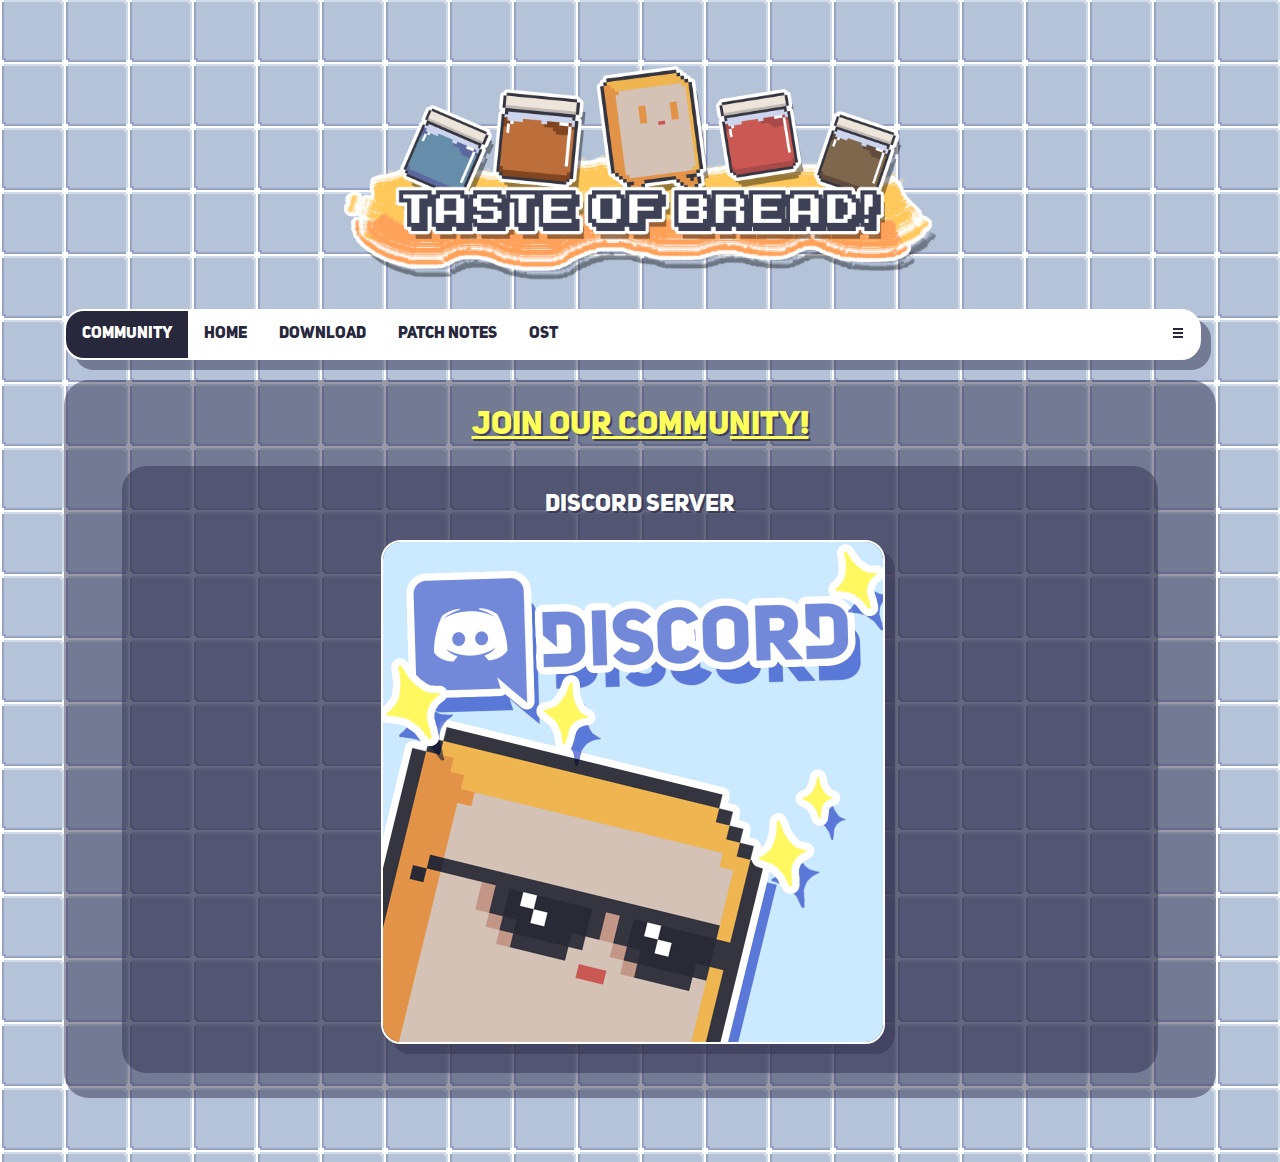
<file: community.html>
<!DOCTYPE html>

<html lang="en-us">

    <head>
        <title>Taste of Bread Community</title>
        <link rel="icon" type="image/x-icon" href="https://github.com/Menherott/image/blob/main/ToB%20Icon.png?raw=true">
        <link rel="stylesheet" href="style.css">
        <meta name="author" content="Menhero">
        <meta name="description" content="Join our community!">
        <meta name="keywords" content="Taste of Bread, ToB, What Taste Bread, WTB, Menhero, Menhero Dev, Game, Platformer, Platformer Game, Pixel Game, 2D Game, Community, Game Community">
        <meta name="viewport" content="width=device-width, initial-scale=1.0">
        <meta name="charset" content="UTF-8">
        <meta property="og:image" content="https://github.com/Menherott/image/blob/main/ToB%20Icon.png?raw=true">
        <meta property="og:description" content="Join our community!">
    </head>

    <body>
        <div style="text-align: center;">
            <img draggable="false" src="Images/ToB Title.png" width="100%" style="max-width: 600px;">
        </div>
        
        <div class="nav" id="nav">
            <a class="active">Community</a>
            <a href="index.html">Home</a>
            <a href="download.html">Download</a>
            <a href="patch_notes.html">Patch Notes</a>
            <a href="ost.html">OST</a>

            <a class="icon" onclick="navExpand()">
                <img draggable="false" src="Images/Nav Icon.png" height="10px">
            </a>
        </div>

        <script>
            function navExpand(){
                var x = document.getElementById("nav");
                
                if (x.className == "nav"){
                    x.className += " responsive";
                } else{
                    x.className = "nav";
                }
            }
        </script>
            
        <div class="topic-div">
            <h1 class="topic-header">Join our community!</h1>

            <div class="topic-subdiv">
                <a class="topic-header2-link" href="https://discord.gg/pCNeF8zz93" target="_blank">Discord Server</a>

                <div class="topic-image-container">
                    <img class="topic-image" src="Images/ToB Discord Server.png">
                </div>
            </div>
        </div>
    </body>
</html>
</file>
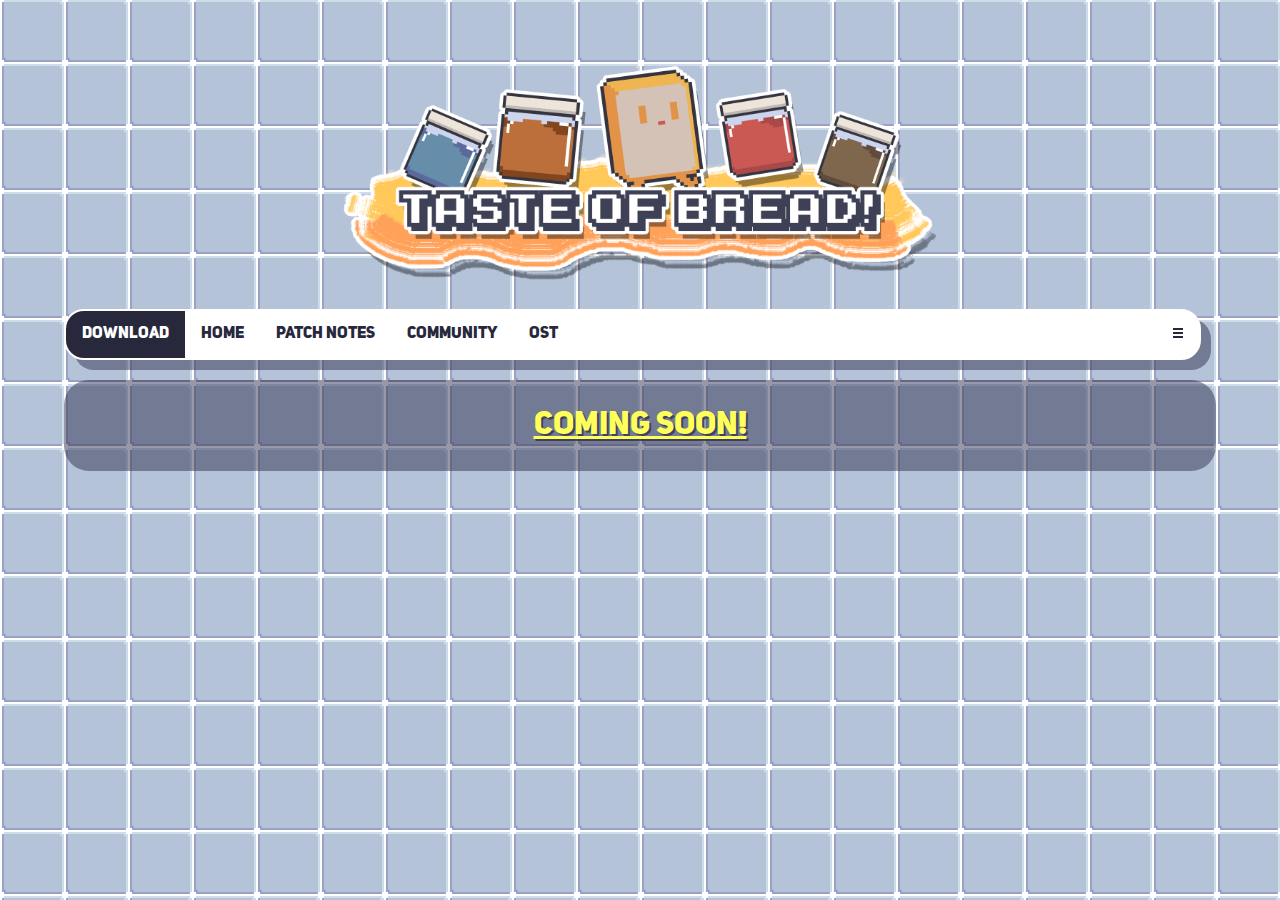
<file: download.html>
<!DOCTYPE html>

<html lang="en-us">

    <head>
        <title>Taste of Bread Download</title>
        <link rel="icon" type="image/x-icon" href="https://github.com/Menherott/image/blob/main/ToB%20Icon.png?raw=true">
        <link rel="stylesheet" href="style.css">
        <meta name="author" content="Menhero">
        <meta name="description" content="Play Taste of Bread for free!">
        <meta name="keywords" content="Taste of Bread, ToB, What Taste Bread, WTB, Menhero, Menhero Dev, Game, Platformer, Platformer Game, Pixel Game, 2D Game">
        <meta name="viewport" content="width=device-width, initial-scale=1.0">
        <meta name="charset" content="UTF-8">
        <meta property="og:image" content="https://github.com/Menherott/image/blob/main/ToB%20Icon.png?raw=true">
        <meta property="og:description" content="Play Taste of Bread for free!">
    </head>

    <body>
        <div style="text-align: center;">
            <img draggable="false" src="Images/ToB Title.png" width="100%" style="max-width: 600px;">
        </div>
        
        <div class="nav" id="nav">
            <a class="active">Download</a>
            <a href="index.html">Home</a>
            <a href="patch_notes.html">Patch Notes</a>
            <a href="community.html">Community</a>
            <a href="ost.html">OST</a>

            <a class="icon" onclick="navExpand()">
                <img draggable="false" src="Images/Nav Icon.png" height="10px">
            </a>
        </div>

        <script>
            function navExpand(){
                var x = document.getElementById("nav");
                
                if (x.className == "nav"){
                    x.className += " responsive";
                } else{
                    x.className = "nav";
                }
            }
        </script>

        <div class="topic-div">
            <h1 class="topic-header">Coming Soon!</h1>

            <!-- <div class="topic-subdiv">
                <a class="topic-header2-link" href="" download>Android</a>
            </div>

            <div class="topic-subdiv">
                <a class="topic-header2-link" href="" download>iOS</a>
            </div>

            <div class="topic-subdiv">
                <a class="topic-header2-link" href="" download>Windows</a>
            </div> -->
        </div>
    </body>
</html>
</file>
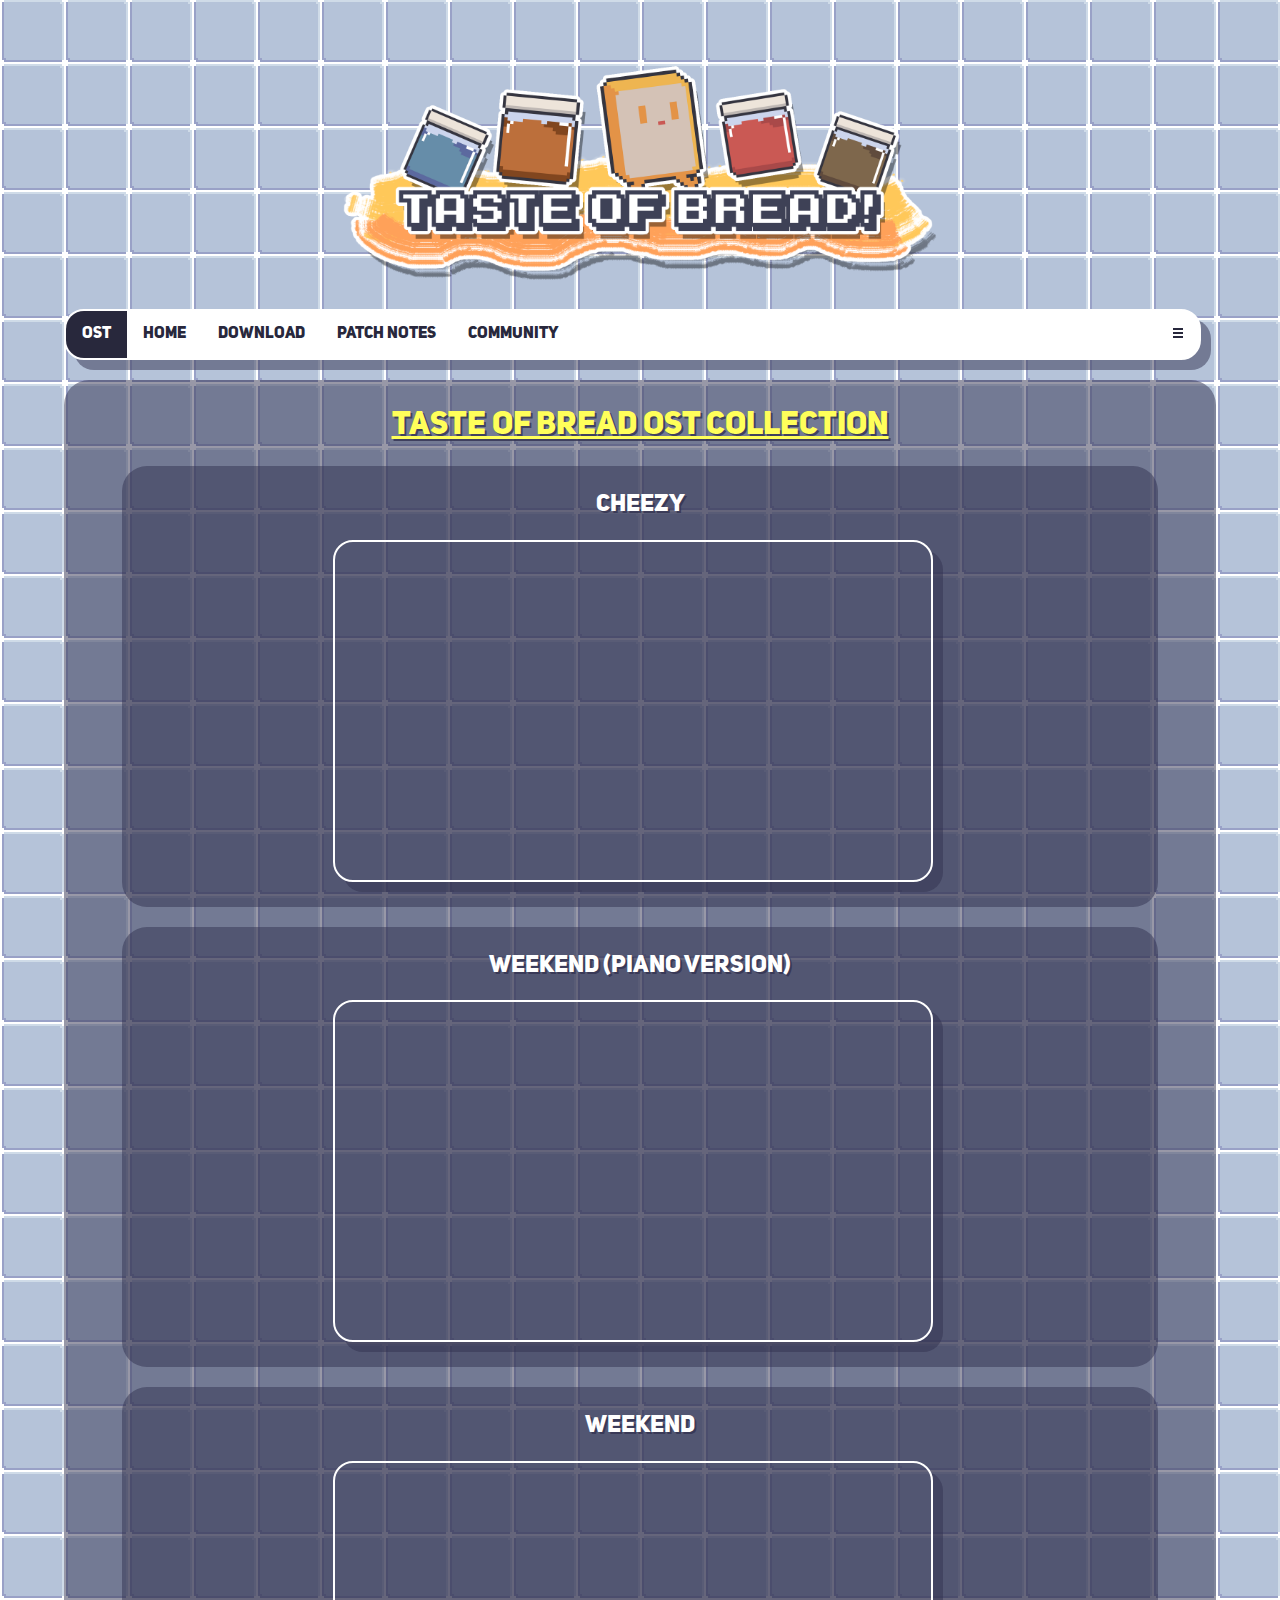
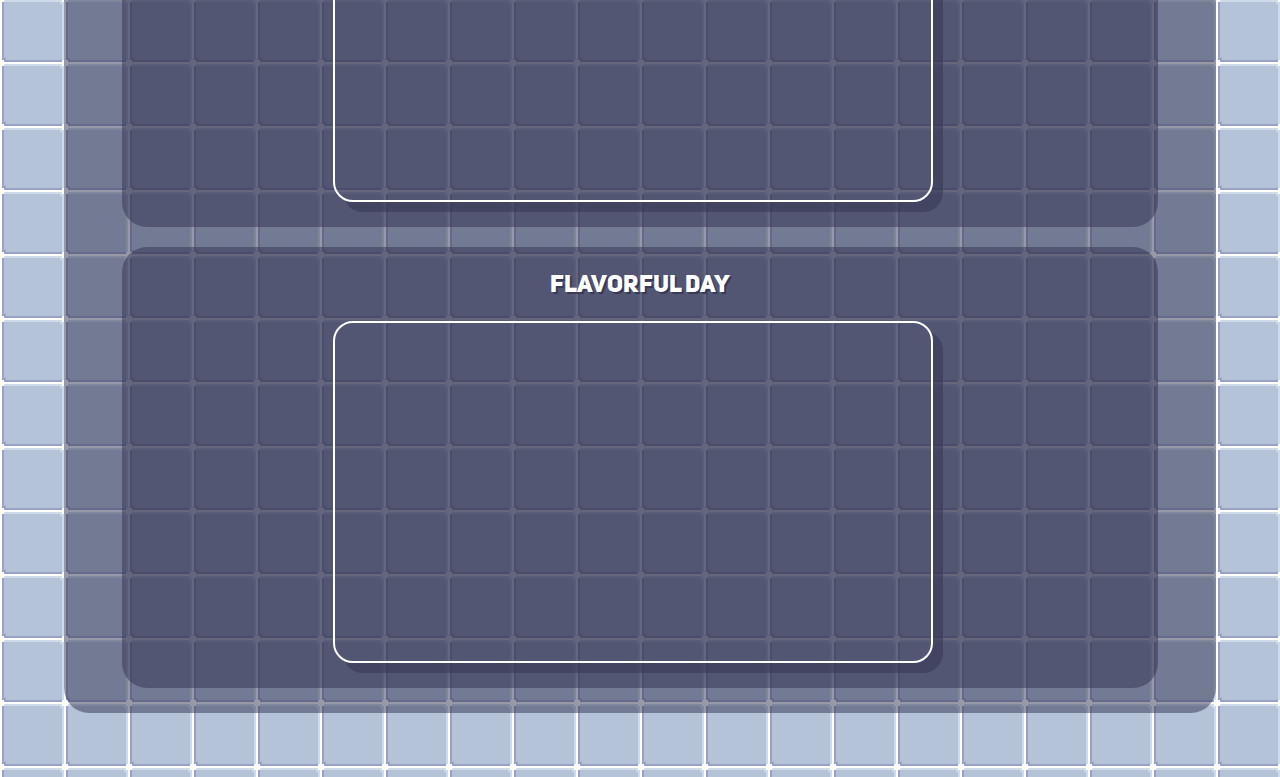
<file: ost.html>
<!DOCTYPE html>

<html lang="en-us">

    <head>
        <title>Taste of Bread OST</title>
        <link rel="icon" type="image/x-icon" href="https://github.com/Menherott/image/blob/main/ToB%20Icon.png?raw=true">
        <link rel="stylesheet" href="style.css">
        <meta name="author" content="Menhero">
        <meta name="description" content="Taste of Bread OST Collection.">
        <meta name="keywords" content="Taste of Bread, ToB, What Taste Bread, WTB, Menhero, Menhero Dev, Game, Platformer, Platformer Game, Pixel Game, 2D Game, Original Soundtrack, OST, OST Collection">
        <meta name="viewport" content="width=device-width, initial-scale=1.0">
        <meta name="charset" content="UTF-8">
        <meta property="og:image" content="https://github.com/Menherott/image/blob/main/ToB%20Icon.png?raw=true">
        <meta property="og:description" content="Taste of Bread OST Collection.">
    </head>

    <body>
        <div style="text-align: center;">
            <img draggable="false" src="Images/ToB Title.png" width="100%" style="max-width: 600px;">
        </div>
        
        <div class="nav" id="nav">
            <a class="active">OST</a>
            <a href="index.html">Home</a>
            <a href="download.html">Download</a>
            <a href="patch_notes.html">Patch Notes</a>
            <a href="community.html">Community</a>

            <a class="icon" onclick="navExpand()">
                <img draggable="false" src="Images/Nav Icon.png" height="10px">
            </a>
        </div>

        <script>
            function navExpand(){
                var x = document.getElementById("nav");
                
                if (x.className == "nav"){
                    x.className += " responsive";
                } else{
                    x.className = "nav";
                }
            }
        </script>

        <div class="topic-div">
            <h1 class="topic-header">Taste of Bread OST Collection</h1>

            <div class="topic-subdiv">
                <h2 class="topic-header2">Cheezy</h2>
    
                <div class="topic-image-container">
                    <div style="max-width: 600px; margin: auto;">
                        <div class="topic-iframe-wrapper">
                            <iframe class="topic-iframe" src="https://www.youtube.com/embed/a-MkgvSHxZw"></iframe>
                        </div>
                    </div>
                </div>
            </div>

            <div class="topic-subdiv">
                <h2 class="topic-header2">Weekend (Piano Version)</h2>
                
                <div class="topic-image-container">
                    <div style="max-width: 600px; margin: auto;">
                        <div class="topic-iframe-wrapper">
                            <iframe class="topic-iframe" src="https://www.youtube.com/embed/3fE6gaaKwJ4"></iframe>
                        </div>
                    </div>
                </div>
            </div>

            <div class="topic-subdiv">
                <h2 class="topic-header2">Weekend</h2>
                
                <div class="topic-image-container">
                    <div style="max-width: 600px; margin: auto;">
                        <div class="topic-iframe-wrapper">
                            <iframe class="topic-iframe" src="https://www.youtube.com/embed/5-FYPyX8RgU"></iframe>
                        </div>
                    </div>
                </div>
            </div>

            <div class="topic-subdiv">
                <h2 class="topic-header2">Flavorful Day</h2>
        
                <div class="topic-image-container">
                    <div style="max-width: 600px; margin: auto;">
                        <div class="topic-iframe-wrapper">
                            <iframe class="topic-iframe" src="https://www.youtube.com/embed/thnoxaDqppw"></iframe>
                        </div>
                    </div>
                </div>
            </div>
        </div>
    </body>
</html>
</file>
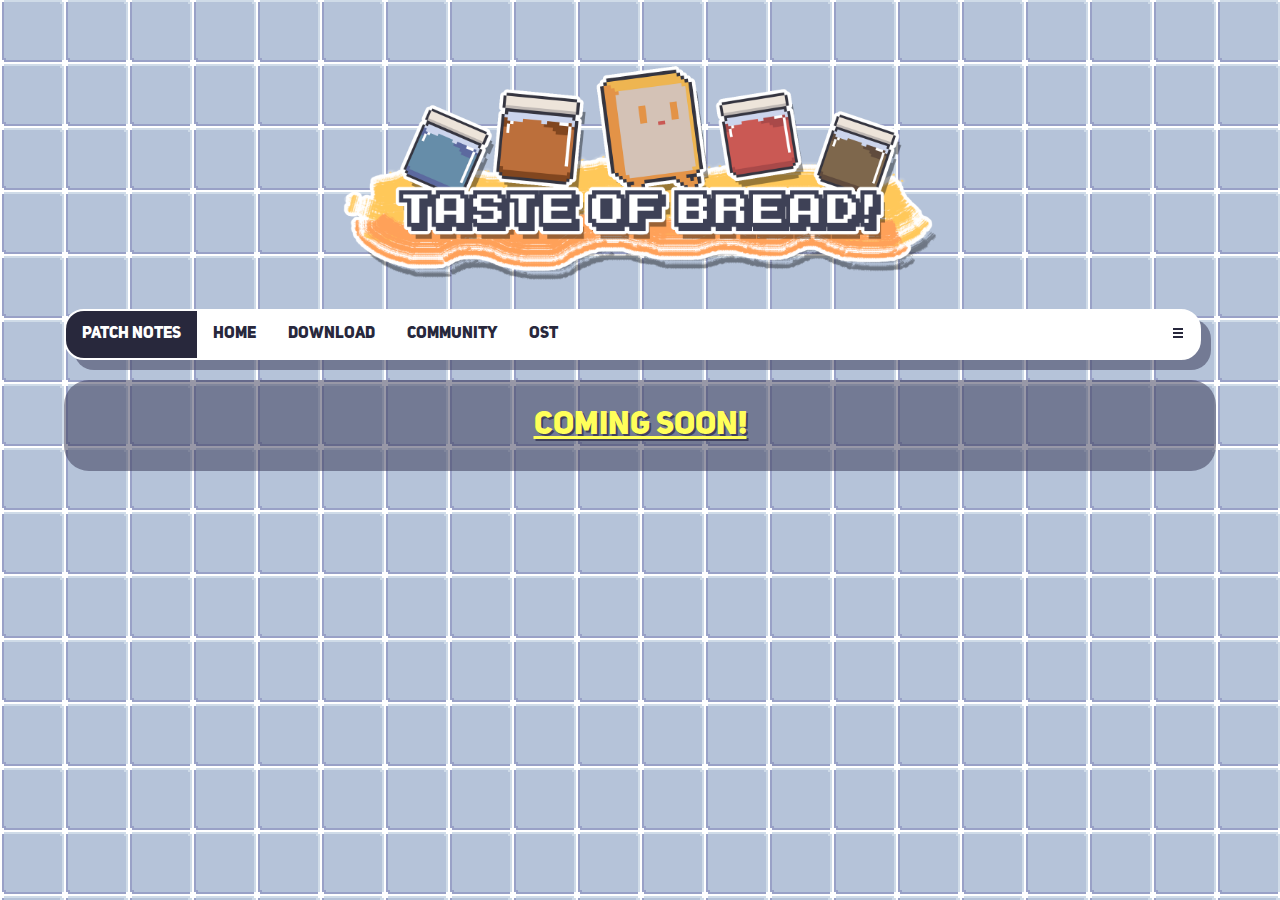
<file: patch_notes.html>
<!DOCTYPE html>

<html lang="en-us">

    <head>
        <title>Taste of Bread Patch Notes</title>
        <link rel="icon" type="image/x-icon" href="https://github.com/Menherott/image/blob/main/ToB%20Icon.png?raw=true">
        <link rel="stylesheet" href="style.css">
        <meta name="author" content="Menhero">
        <meta name="description" content="Check our patch notes here!">
        <meta name="keywords" content="Taste of Bread, ToB, What Taste Bread, WTB, Menhero, Menhero Dev, Game, Platformer, Platformer Game, Pixel Game, 2D Game, Patch Notes, Game Patch Notes">
        <meta name="viewport" content="width=device-width, initial-scale=1.0">
        <meta name="charset" content="UTF-8">
        <meta property="og:image" content="https://github.com/Menherott/image/blob/main/ToB%20Icon.png?raw=true">
        <meta property="og:description" content="Check our patch notes here!">
    </head>

    <body>
        <div style="text-align: center;">
            <img draggable="false" src="Images/ToB Title.png" width="100%" style="max-width: 600px;">
        </div>
        
        <div class="nav" id="nav">
            <a class="active">Patch Notes</a>
            <a href="index.html">Home</a>
            <a href="download.html">Download</a>
            <a href="community.html">Community</a>
            <a href="ost.html">OST</a>

            <a class="icon" onclick="navExpand()">
                <img draggable="false" src="Images/Nav Icon.png" height="10px">
            </a>
        </div>

        <script>
            function navExpand(){
                var x = document.getElementById("nav");
                
                if (x.className == "nav"){
                    x.className += " responsive";
                } else{
                    x.className = "nav";
                }
            }
        </script>
            
        <div class="topic-div">
            <h1 class="topic-header">Coming Soon!</h1>
        </div>
    </body>
</html>
</file>
<file: style.css>
body{
    background-image: url('Images/Blue Block Background.png');
    background-size: 5%;
    margin: 5%;
}

@font-face {
    font-family: "Uni Sans Heavy";
    src: url("Fonts/Uni Sans Heavy.otf");
}

div{
    text-align: center;
}

.topic-div{
    background-color: rgba(50, 50, 80, .5);
    padding-top: 5px;
    padding-bottom: 5px;
    padding-left: 5%;
    padding-right: 5%;
    border-radius: 25px;
    margin-bottom: 20px;
}

.topic-subdiv{
    background-color: rgba(50, 50, 80, .5);
    padding-top: 5px;
    padding-bottom: 5px;
    padding-left: 5%;
    padding-right: 5%;
    border-radius: 25px;
    margin-bottom: 20px;
    margin-top: 20px;
}

.topic-header{
    font-family: "Uni Sans Heavy";
    text-decoration: underline;
    text-shadow: 2px 2px rgba(50, 50, 80, .8);
    color: rgb(255, 255, 90);
    margin-left: 5%;
    margin-right: 5%;
}

.topic-header2{
    font-family: "Uni Sans Heavy";
    text-shadow: 2px 2px rgba(50, 50, 80, .8);
    color: white;
    margin-left: 5%;
    margin-right: 5%;
}

.topic-paragraph{
    font-family: "Uni Sans Heavy";
    text-shadow: 1px 1px rgba(50, 50, 80, .8);
    color: white;
    margin-left: 5%;
    margin-right: 5%;
}

.topic-iframe-wrapper{
    position: relative;
    padding-bottom: 56.25%;
    border-radius: 20px;
    border: solid 2px white;
    box-shadow: 10px 10px rgba(50, 50, 80, .5);
    overflow: hidden;
    margin-bottom: 20px;
}

.topic-iframe{
    position: absolute;
    top: 0;
    left: 0;
    width: 100%;
    height: 100%;
    border: 0;
}

.topic-image-container{
    padding-right: 15px;
}

.topic-image{
    width: 100%;
    max-width: 500px;
    border-radius: 20px;
    border: solid 2px white;
    box-shadow: 10px 10px rgba(50, 50, 80, .5);
    margin-bottom: 20px;
}

.nav{
    background-color: white;
    overflow: hidden;
    margin-bottom: 20px;
    border-radius: 20px;
    box-shadow: 10px 10px rgba(50, 50, 80, .5);
    margin-right: 15px;
    border: solid 2px white;
    margin-top: 20px;
}

.nav a{
    color: rgb(40, 40, 60);
    font-family: "Uni Sans Heavy";
    float: left;
    padding: 14px 16px;
    text-decoration: none;
    /* -webkit-transition: ;
    -moz-transition: ;
    -o-transition: ; */
    transition: background-color .2s, color .2s;
}

.nav a:hover{
    background-color: rgb(40, 40, 60);
    color: white;
}

.nav a.active{
    background-color: rgb(40, 40, 60);
    color: white;
}

.topic-header2-link{
    font-family: "Uni Sans Heavy";
    text-shadow: 2px 2px rgba(50, 50, 80, .8);
    color: white;
    margin-left: 5%;
    margin-right: 5%;
    font-size: 24px;
    text-decoration: none;
    display: block;
    margin-top: 20px;
    margin-bottom: 20px;
}

.topic-header2-link:hover{
    text-decoration: underline;
}

.nav .icon{
    display: none;
}

@media screen and (max-width: 600px){
    .nav a:not(:first-child){
        display: none;
    }

}

.nav a.icon{
    float: right;
    display: block;
    background-color: white;
}

.nav.responsive {position: relative;}

.nav.responsive .icon{
    position: absolute;
    right: 0;
    top: 0;
}

.nav.responsive a{
    float: none;
    display: block;
    text-align: left;
}
</file>
